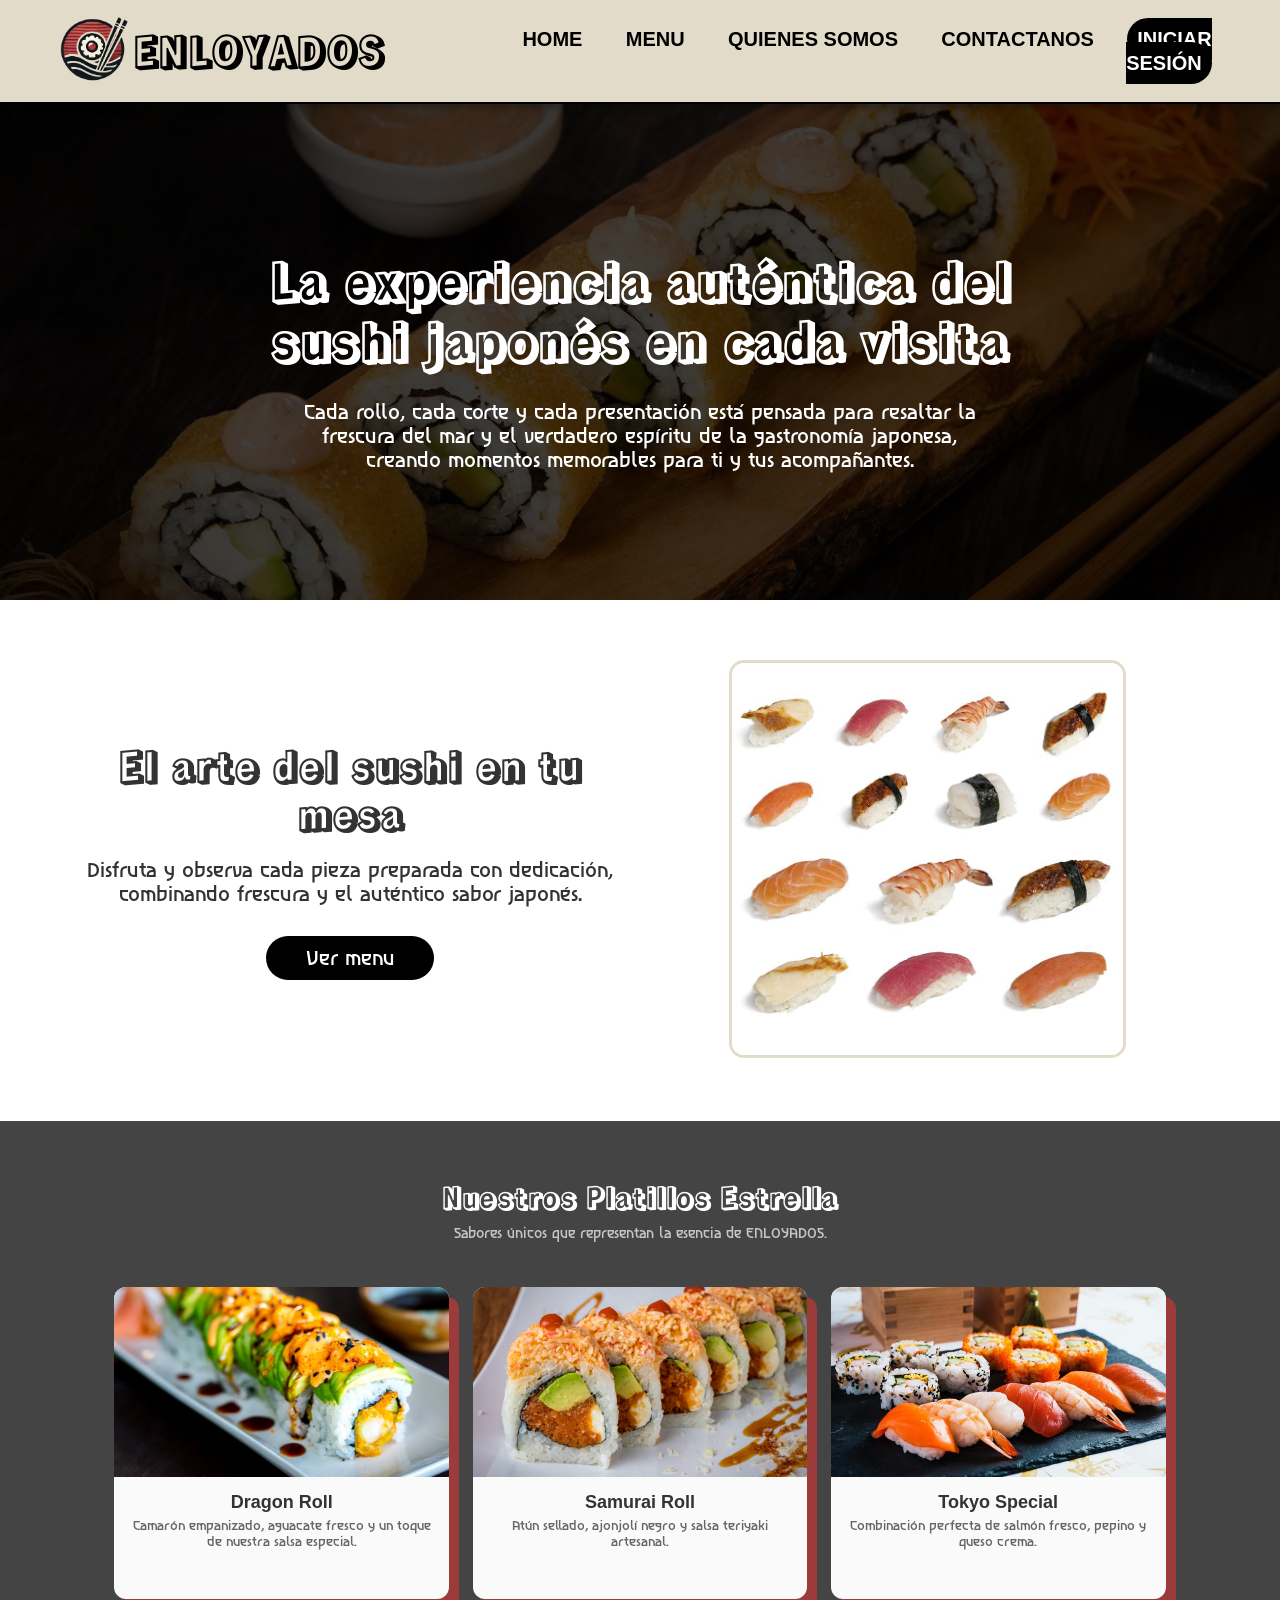
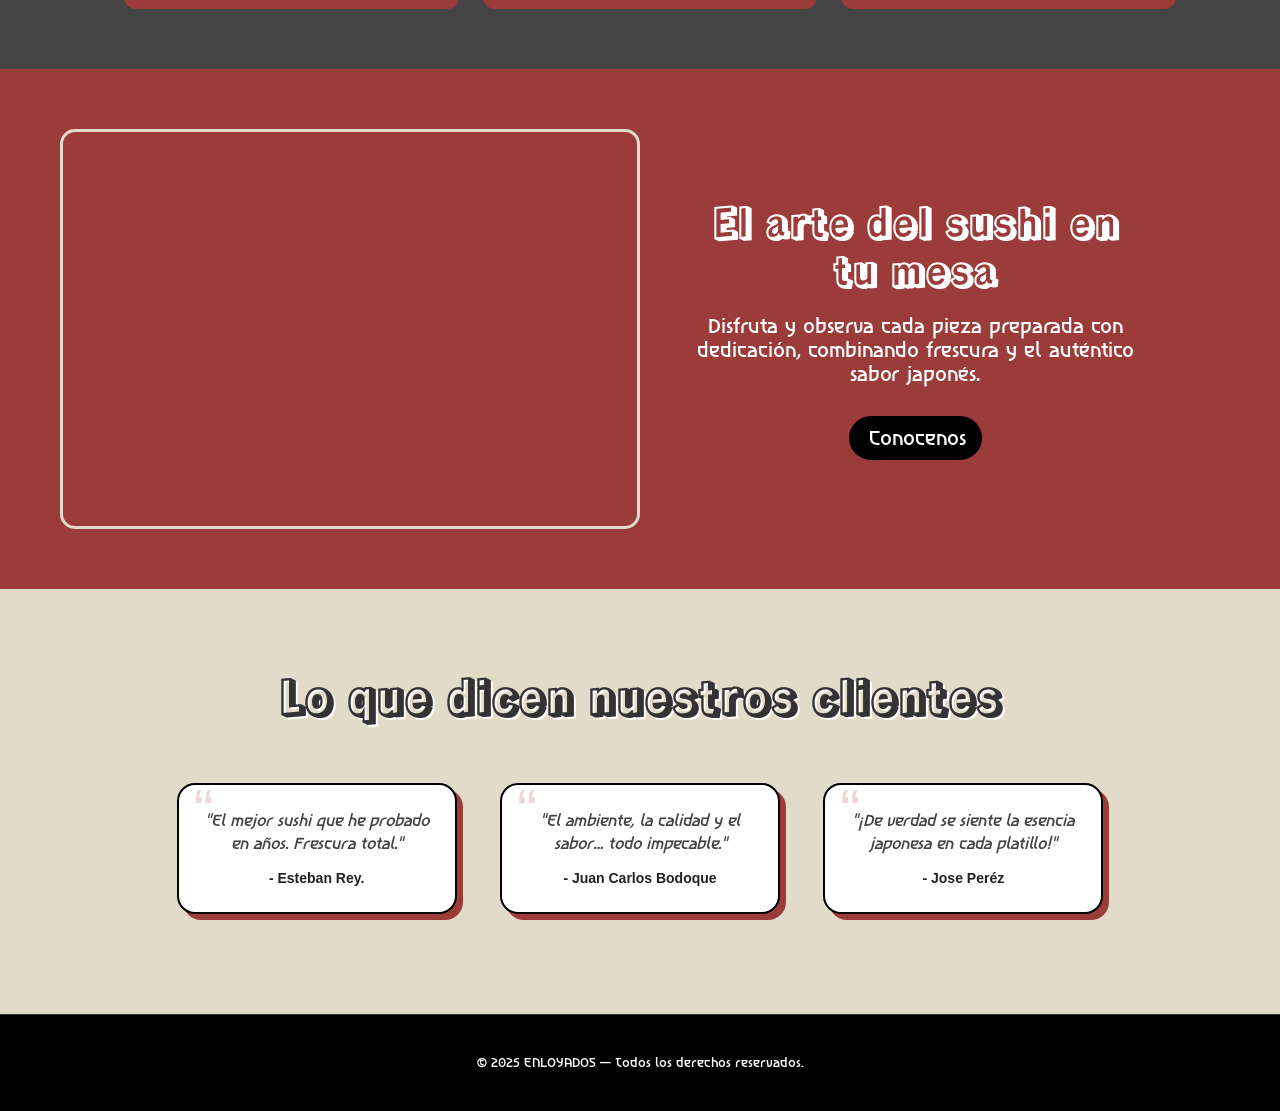
<file: index.html>
<!DOCTYPE html>
<html lang="es">

<head>
  <meta charset="UTF-8">
  <meta name="viewport" content="width=device-width, initial-scale=1.0">
  <link rel="stylesheet" href="styles.css">
  <link rel="icon" type="image/png" href="img/logo.png">
  <link href="https://fonts.googleapis.com/css2?family=Yuji+Mai&family=Rampart+One&display=swap" rel="stylesheet">
  <link
    href="https://fonts.googleapis.com/css2?family=Asimovian&family=Bitcount+Prop+Single:wght@100..900&family=Open+Sans:ital,wght@0,300..800;1,300..800&family=Roboto:ital,wght@0,100..900;1,100..900&display=swap"
    rel="stylesheet">
  <title>ENLOYADOS</title>
</head>

<body>
  <header class="lados">
    <div class="logo">
      <a href="index.html">
        <img src="img/logo.png" alt="logo">
        <h1>ENLOYADOS</h1>
      </a>
    </div>
    <button class="menu-toggle" onclick="toggleMenu()">☰</button>
    <div class="nav" id="navMenu">
      <a href="index.html">HOME</a>
      <a href="menu.html">MENU</a>
      <a href="about.html">QUIENES SOMOS</a>
      <a href="contact.html">CONTACTANOS</a>
      <a href="login.html" id="nav-login-btn">INICIAR SESIÓN</a>
    </div>
  </header>

  <main>
    <div class="banner">
      <div class="banner-cont">
        <h2>La experiencia auténtica del sushi japonés en cada visita</h2>
        <p>
          Cada rollo, cada corte y cada presentación está pensada para resaltar
          la frescura del mar y el verdadero espíritu de la gastronomía japonesa, creando momentos memorables para ti
          y tus acompañantes.
        </p>
      </div>
    </div>
    <div class="menu">
      <div class="menu-left">
        <h3>El arte del sushi en tu mesa</h3>
        <p>Disfruta y observa cada pieza preparada con dedicación, combinando frescura y el auténtico sabor japonés.</p>
        <a class="button" href="menu.html">Ver menu</a>
      </div>
      <div class="menu-right">
        <img src="img/menu.jpg" alt="menu">
      </div>
    </div>
    <div class="star-dishes">
      <h3>Nuestros Platillos Estrella</h3>
      <p>Sabores únicos que representan la esencia de ENLOYADOS.</p>

      <div class="dish-cont">
        <div class="dish-card">
          <img src="img/dish1.jpg" alt="Platillo estrella 1">
          <h4>Dragon Roll</h4>
          <p>Camarón empanizado, aguacate fresco y un toque de nuestra salsa especial.</p>
        </div>

        <div class="dish-card">
          <img src="img/dish2.jpg" alt="Platillo estrella 2">
          <h4>Samurai Roll</h4>
          <p>Atún sellado, ajonjolí negro y salsa teriyaki artesanal.</p>
        </div>

        <div class="dish-card">
          <img src="img/dish3.jpg" alt="Platillo estrella 3">
          <h4>Tokyo Special</h4>
          <p>Combinación perfecta de salmón fresco, pepino y queso crema.</p>
        </div>
      </div>
    </div>
    <div class="about">
      <iframe src="https://www.youtube.com/embed/0eU8SjnZMnA?si=39s1ojC-2Zj_SOK4" title="YouTube video player"
        frameborder="0"
        allow="accelerometer; autoplay; clipboard-write; encrypted-media; gyroscope; picture-in-picture; web-share"
        referrerpolicy="strict-origin-when-cross-origin" allowfullscreen></iframe>
      <div class="about-right">
        <h3>El arte del sushi en tu mesa</h3>
        <p>Disfruta y observa cada pieza preparada con dedicación, combinando frescura y el auténtico sabor japonés.</p>
        <a class="button" href="about.html">Conocenos</a>
      </div>
    </div>
    <div class="testimonios">
      <h3>Lo que dicen nuestros clientes</h3>
      <div class="testimonios-cont">
        <div class="test-card">
          <p>"El mejor sushi que he probado en años. Frescura total."</p>
          <span>- Esteban Rey.</span>
        </div>
        <div class="test-card">
          <p>"El ambiente, la calidad y el sabor… todo impecable."</p>
          <span>- Juan Carlos Bodoque</span>
        </div>
        <div class="test-card">
          <p>"¡De verdad se siente la esencia japonesa en cada platillo!"</p>
          <span>- Jose Peréz</span>
        </div>
      </div>
    </div>
  </main>

  <footer class="footer">
    <p>© 2025 ENLOYADOS — Todos los derechos reservados.</p>
  </footer>

  <script src="js/db.js"></script>
</body>

</html>
</file>
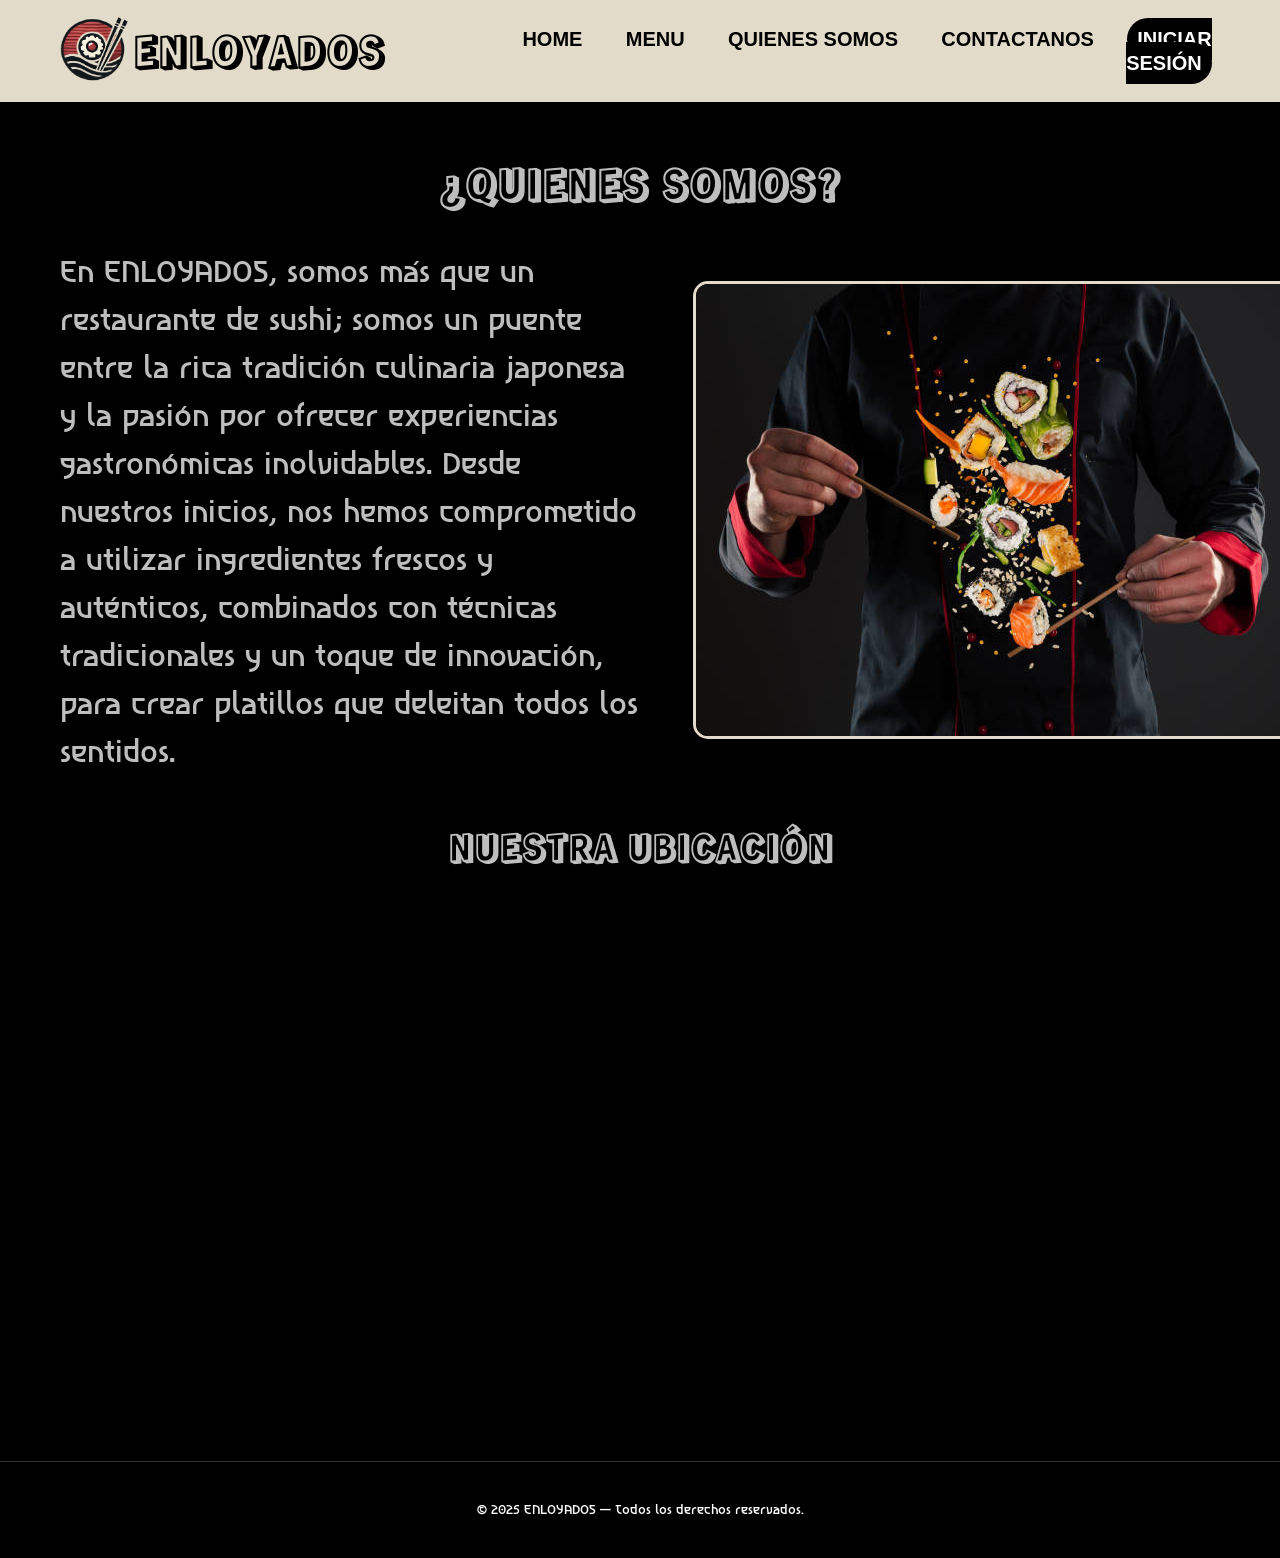
<file: about.html>
<!DOCTYPE html>
<html lang="es">

<head>
  <meta charset="UTF-8">
  <meta name="viewport" content="width=device-width, initial-scale=1.0">
  <link rel="stylesheet" href="styles.css">
  <link rel="icon" type="image/png" href="img/logo.png">
  <link href="https://fonts.googleapis.com/css2?family=Yuji+Mai&family=Rampart+One&display=swap" rel="stylesheet">
  <link
    href="https://fonts.googleapis.com/css2?family=Asimovian&family=Bitcount+Prop+Single:wght@100..900&family=Open+Sans:ital,wght@0,300..800;1,300..800&family=Roboto:ital,wght@0,100..900;1,100..900&display=swap"
    rel="stylesheet">
  <title>SOBRE NOSOTROS - ENLOYADOS</title>
</head>

<body>
  <header class="lados">
    <div class="logo">
      <a href="index.html">
        <img src="img/logo.png" alt="logo">
        <h1>ENLOYADOS</h1>
      </a>
    </div>
    <button class="menu-toggle" onclick="toggleMenu()">☰</button>
    <div class="nav" id="navMenu">
      <a href="index.html">HOME</a>
      <a href="menu.html">MENU</a>
      <a href="about.html">QUIENES SOMOS</a>
      <a href="contact.html">CONTACTANOS</a>
      <a href="login.html" id="nav-login-btn">INICIAR SESIÓN</a>
    </div>
  </header>

  <main class="about-page">
    <h1>¿QUIENES SOMOS?</h1>
    <div class="about-left">
      <p>
        En ENLOYADOS, somos más que un restaurante de sushi; somos un puente entre la rica tradición culinaria japonesa y
        la pasión por ofrecer experiencias gastronómicas inolvidables. Desde nuestros inicios, nos hemos comprometido a
        utilizar ingredientes frescos y auténticos, combinados con técnicas tradicionales y un toque de innovación, para
        crear platillos que deleitan todos los sentidos.
      </p>
    </div>
    <div class="about-right">
      <img src="img/chef.jpg" alt="chef">
    </div>
    <h2>NUESTRA UBICACIÓN</h2>
    <iframe src="https://www.google.com/maps/embed?pb=!1m18!1m12!1m3!1d59621.767738631876!2d-89.68662450213662!3d20.93803382767916!2m3!1f0!2f0!3f0!3m2!1i1024!2i768!4f13.1!3m3!1m2!1s0x8f56734ac9950e35%3A0x62aece6646a0b420!2sDaikima%20sushi!5e0!3m2!1ses!2smx!4v1765513645433!5m2!1ses!2smx" style="border:0;" allowfullscreen="" loading="lazy" referrerpolicy="no-referrer-when-downgrade"></iframe>
  </main>

  <footer class="footer">
    <p>© 2025 ENLOYADOS — Todos los derechos reservados.</p>
  </footer>

  <script src="js/db.js"></script>
</body>

</html>
</file>
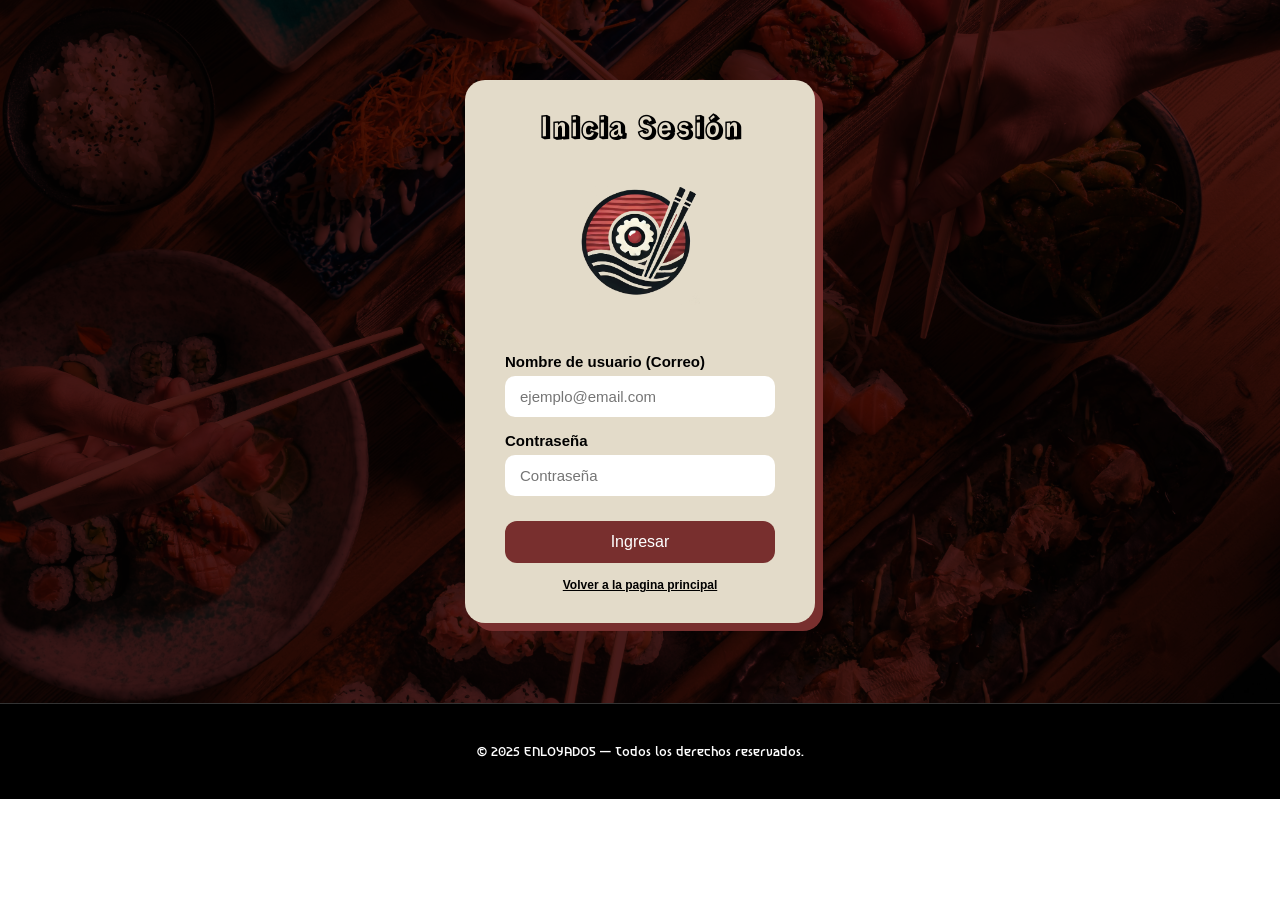
<file: addmenu.html>
<!DOCTYPE html>
<html lang="es">

<head>
  <meta charset="UTF-8">
  <meta name="viewport" content="width=device-width, initial-scale=1.0">
  <link rel="stylesheet" href="styles.css">
  <link rel="icon" type="image/png" href="img/logo.png">

  <link href="https://fonts.googleapis.com/css2?family=Yuji+Mai&family=Rampart+One&display=swap" rel="stylesheet">
  <link
    href="https://fonts.googleapis.com/css2?family=Asimovian&family=Bitcount+Prop+Single:wght@100..900&family=Open+Sans:ital,wght@0,300..800;1,300..800&family=Roboto:ital,wght@0,100..900;1,100..900&display=swap"
    rel="stylesheet">

  <script src="https://code.jquery.com/jquery-3.7.1.js"></script>
  <title>MENU - ENLOYADOS</title>
</head>

<body>

  <header class="lados">
    <div class="logo">
      <a href="dashboard.html">
        <img src="img/logo.png" alt="logo">
        <h1>ENLOYADOS</h1>
      </a>
    </div>
    <button class="menu-toggle" onclick="toggleMenu()">☰</button>
    <div class="nav" id="navMenu">
      <a href="users.html">USUARIOS</a>
      <a href="addmenu.html">MENU</a>
      <a class="salir" href="#" onclick="logoutUser(); return false;">CERRAR SESIÓN</a>
    </div>
  </header>

  <main class="users-page">
    <h2>AGREGAR PLATILLO</h2>

    <div class="botones lados">
      <a class="activo" href="addmenu.html">Agregar Platillo</a>
      <a href="vermenu.html">Ver Menú</a>
    </div>

    <form class="users_form" id="menu_form" action="#" method="post" enctype="multipart/form-data" onsubmit="return false;">

      <input type="text" name="nombre" id="nombre" placeholder="Nombre del platillo">
      <input type="text" name="desc" id="desc" placeholder="Descripción">

      <input type="number" name="price" id="price" placeholder="Precio" min="1">

      <label><b>Categoría del platillo</b></label>
      <select name="categoria" id="categoria">
        <option value="">Seleccione una categoría</option>
        <option value="Entrada">Entrada</option>
        <option value="Plato fuerte">Plato fuerte</option>
        <option value="Postre">Postre</option>
        <option value="Bebida">Bebida</option>
      </select>

      <label><b>Imagen del platillo</b></label>
      <input type="file" name="img" id="img" accept="image/*" required>

      <button id="btn_add" type="button">Guardar</button>
    </form>

  </main>

  <footer class="footer">
    <p>© 2025 ENLOYADOS — Todos los derechos reservados.</p>
  </footer>

  <script src="js/db.js"></script>
  <script>
    requireAuth();

    $(document).ready(function () {
      $("#btn_add").click(function () {

        const nombre = $("#nombre").val().trim();
        const desc = $("#desc").val().trim();
        const price = $("#price").val().trim();
        const categoria = $("#categoria").val();
        const fileInput = document.getElementById("img");

        if (nombre == "") {
          alert("Escribe el nombre del platillo");
          $("#nombre").focus();
          return;
        }

        if (desc == "") {
          alert("Escribe la descripción");
          $("#desc").focus();
          return;
        }

        if (price == "" || Number(price) <= 0) {
          alert("Escribe un precio válido");
          $("#price").focus();
          return;
        }

        if (categoria == "") {
          alert("Selecciona una categoría");
          $("#categoria").focus();
          return;
        }

        if (!fileInput.files || fileInput.files.length === 0) {
          alert("Selecciona una imagen");
          return;
        }

        const file = fileInput.files[0];
        const reader = new FileReader();
        reader.onload = function (e) {
          const img = new Image();
          img.onload = function () {
            const canvas = document.createElement("canvas");
            const maxDim = 600;
            let width = img.width;
            let height = img.height;
            if (width > maxDim || height > maxDim) {
              if (width > height) {
                height = Math.round((height * maxDim) / width);
                width = maxDim;
              } else {
                width = Math.round((width * maxDim) / height);
                height = maxDim;
              }
            }
            canvas.width = width;
            canvas.height = height;
            const ctx = canvas.getContext("2d");
            ctx.drawImage(img, 0, 0, width, height);
            const imagePath = canvas.toDataURL("image/jpeg", 0.8);

            const res = addMenuItem(nombre, desc, price, imagePath, categoria);
            alert(res.message);
            if (res.success) {
              window.location.href = "vermenu.html";
            }
          };
          img.src = e.target.result;
        };
        reader.readAsDataURL(file);
      });
    });
  </script>

</body>

</html>
</file>
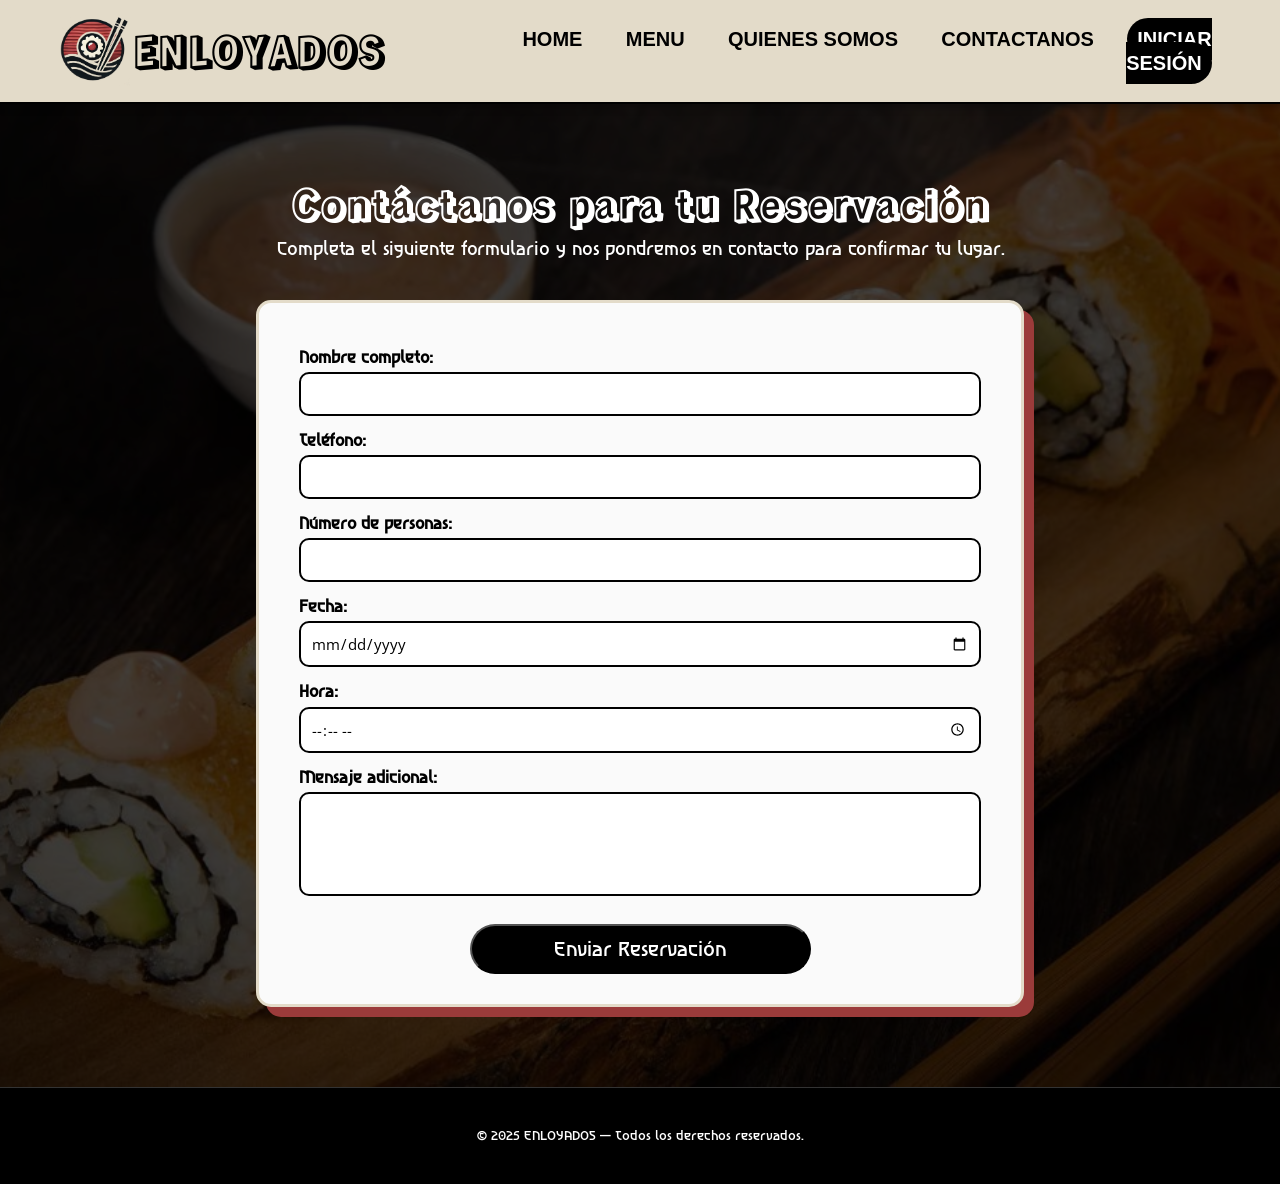
<file: contact.html>
<!DOCTYPE html>
<html lang="es">

<head>
  <meta charset="UTF-8">
  <meta name="viewport" content="width=device-width, initial-scale=1.0">
  <link rel="stylesheet" href="styles.css">
  <link rel="icon" type="image/png" href="img/logo.png">
  <link href="https://fonts.googleapis.com/css2?family=Yuji+Mai&family=Rampart+One&display=swap" rel="stylesheet">
  <link
    href="https://fonts.googleapis.com/css2?family=Asimovian&family=Bitcount+Prop+Single:wght@100..900&family=Open+Sans:ital,wght@0,300..800;1,300..800&family=Roboto:ital,wght@0,100..900;1,100..900&display=swap"
    rel="stylesheet">
  <script src="https://code.jquery.com/jquery-3.7.1.js"></script>
  <title>CONTÁCTANOS - ENLOYADOS</title>
</head>

<body>
  <header class="lados">
    <div class="logo">
      <a href="index.html">
        <img src="img/logo.png" alt="logo">
        <h1>ENLOYADOS</h1>
      </a>
    </div>
    <button class="menu-toggle" onclick="toggleMenu()">☰</button>
    <div class="nav" id="navMenu">
      <a href="index.html">HOME</a>
      <a href="menu.html">MENU</a>
      <a href="about.html">QUIENES SOMOS</a>
      <a href="contact.html">CONTACTANOS</a>
      <a href="login.html" id="nav-login-btn">INICIAR SESIÓN</a>
    </div>
  </header>

  <main class="contact-page">
    <div class="reservacion">
      <h1 class="reserv-title">Contáctanos para tu Reservación</h1>
      <p class="reserv-sub">Completa el siguiente formulario y nos pondremos en contacto para confirmar tu lugar.</p>
      <div class="reserv-form-card">
        <form action="" method="POST" class="reserv-form" id="reserv-form" onsubmit="return false;">

          <label for="nombre">Nombre completo:</label>
          <input type="text" name="nombre" id="nombre">

          <label for="telefono">Teléfono:</label>
          <input type="text" name="telefono" id="telefono">

          <label for="personas">Número de personas:</label>
          <input type="number" name="personas" id="personas" min="1">

          <label for="fecha">Fecha:</label>
          <input type="date" name="fecha" id="fecha">

          <label for="hora">Hora:</label>
          <input type="time" name="hora" id="hora">

          <label for="mensaje">Mensaje adicional:</label>
          <textarea name="mensaje" id="mensaje" rows="4"></textarea>

          <button type="button" class="button" id="btn_reservar">Enviar Reservación</button>

        </form>
      </div>
    </div>
  </main>

  <footer class="footer">
    <p>© 2025 ENLOYADOS — Todos los derechos reservados.</p>
  </footer>

  <script src="js/db.js"></script>
  <script type="text/javascript">
    $(document).ready(function () {
      $("#btn_reservar").click(function () {

        if ($("#nombre").val().trim() === "") {
          alert("Escribe tu nombre por favor");
          $("#nombre").focus();
          return;
        }

        if ($("#telefono").val().trim() === "") {
          alert("Escribe tu teléfono por favor");
          $("#telefono").focus();
          return;
        }

        if ($("#personas").val().trim() === "" || $("#personas").val() <= 0) {
          alert("Indica el número de personas por favor");
          $("#personas").focus();
          return;
        }

        if ($("#fecha").val().trim() === "") {
          alert("Selecciona una fecha por favor");
          $("#fecha").focus();
          return;
        }

        if ($("#hora").val().trim() === "") {
          alert("Selecciona una hora por favor");
          $("#hora").focus();
          return;
        }
        alert("Reservado correctamente");
        document.getElementById("reserv-form").reset();
      });
    });
  </script>
</body>

</html>
</file>
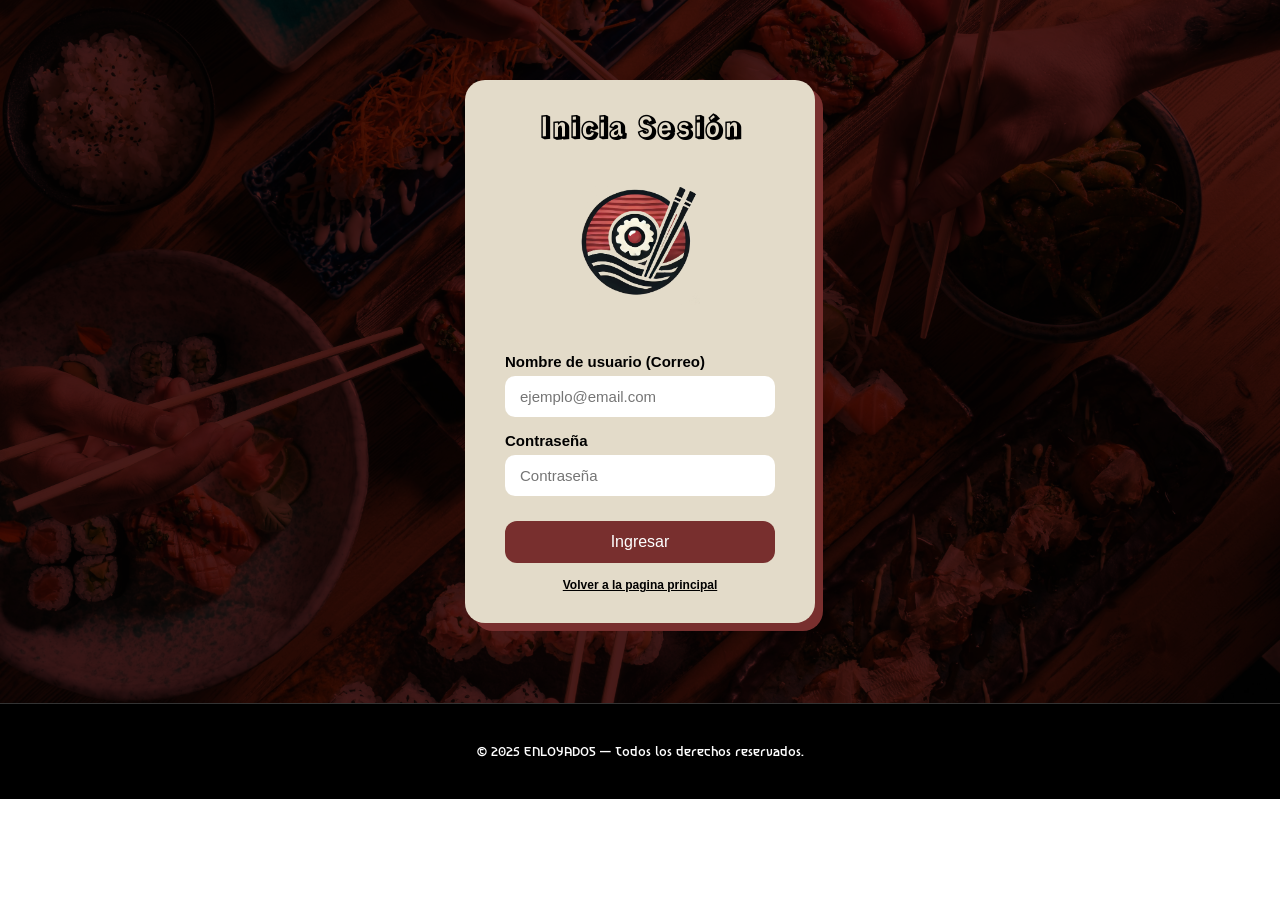
<file: dashboard.html>
<!DOCTYPE html>
<html lang="es">

<head>
  <meta charset="UTF-8">
  <meta name="viewport" content="width=device-width, initial-scale=1.0">
  <link rel="stylesheet" href="styles.css">
  <link rel="icon" type="image/png" href="img/logo.png">
  <link href="https://fonts.googleapis.com/css2?family=Yuji+Mai&family=Rampart+One&display=swap" rel="stylesheet">
  <link
    href="https://fonts.googleapis.com/css2?family=Asimovian&family=Bitcount+Prop+Single:wght@100..900&family=Open+Sans:ital,wght@0,300..800;1,300..800&family=Roboto:ital,wght@0,100..900;1,100..900&display=swap"
    rel="stylesheet">
  <title>DASHBOARD - ENLOYADOS</title>
</head>

<body>
  <header class="lados">
    <div class="logo">
      <a href="dashboard.html">
        <img src="img/logo.png" alt="logo">
        <h1>ENLOYADOS</h1>
      </a>
    </div>
    <button class="menu-toggle" onclick="toggleMenu()">☰</button>
    <div class="nav" id="navMenu">
      <a href="users.html">USUARIOS</a>
      <a href="addmenu.html">MENU</a>
      <a class="salir" href="#" onclick="logoutUser(); return false;">CERRAR SESIÓN</a>
    </div>
  </header>

  <main class="dashboard-page">
    <div class="dashboard-info">
      <h1>BIENVENIDO AL DASHBOARD</h1>
      <p>Por favor selecciona alguna sección para realizar alguna acción</p>
    </div>
  </main>

  <footer class="footer">
    <p>© 2025 ENLOYADOS — Todos los derechos reservados.</p>
  </footer>

  <script src="js/db.js"></script>
  <script>
    requireAuth();
  </script>
</body>

</html>
</file>
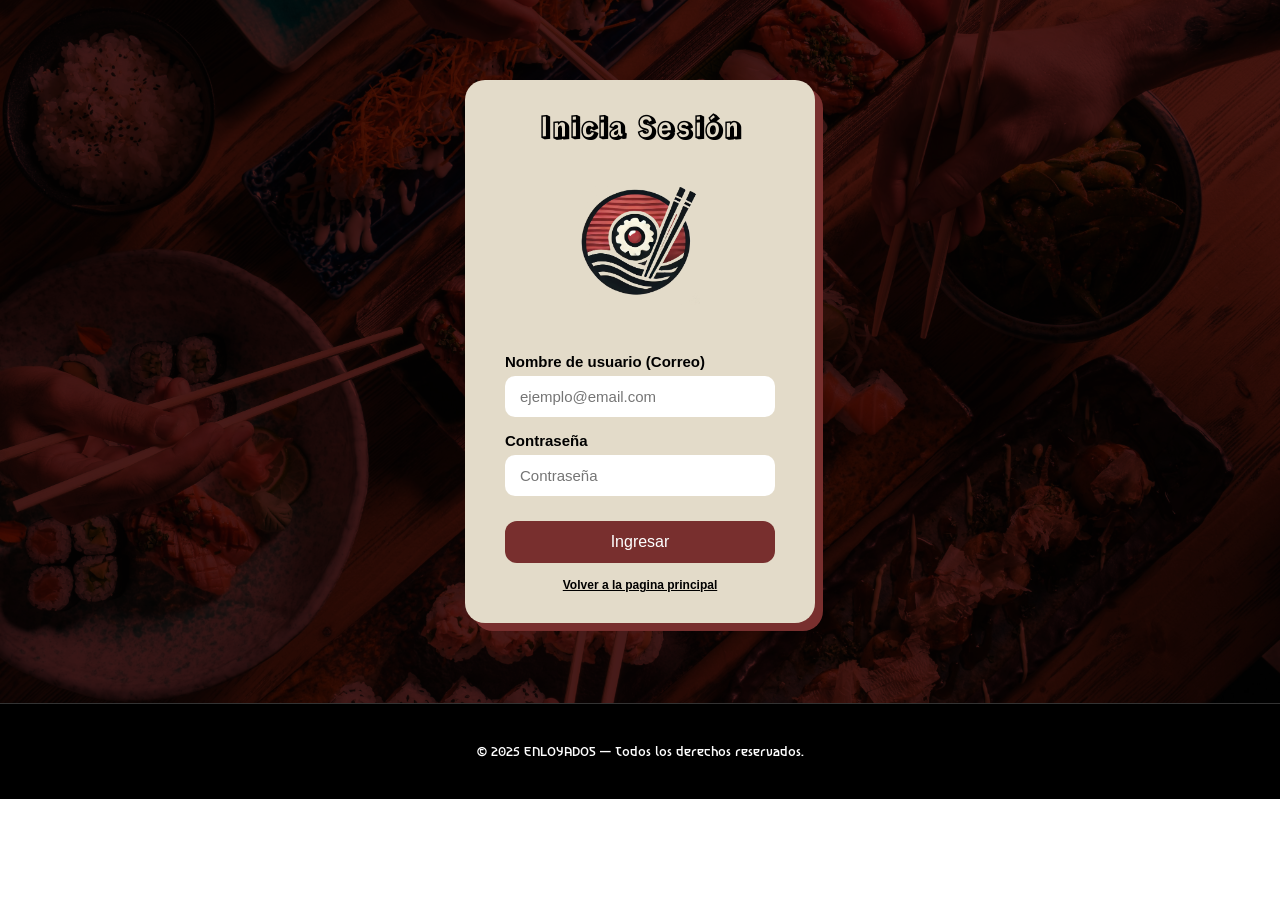
<file: login.html>
<!DOCTYPE html>
<html lang="es">

<head>
  <meta charset="UTF-8">
  <meta name="viewport" content="width=device-width, initial-scale=1.0">
  <link rel="stylesheet" href="styles.css">
  <link rel="icon" type="image/png" href="img/logo.png">
  <link href="https://fonts.googleapis.com/css2?family=Yuji+Mai&family=Rampart+One&display=swap" rel="stylesheet">
  <link
    href="https://fonts.googleapis.com/css2?family=Asimovian&family=Bitcount+Prop+Single:wght@100..900&family=Open+Sans:ital,wght@0,300..800;1,300..800&family=Roboto:ital,wght@0,100..900;1,100..900&display=swap"
    rel="stylesheet">
  <script src="https://code.jquery.com/jquery-3.7.1.js"></script>
  <title>LOGIN - ENLOYADOS</title>
</head>

<body>
  <main class="login-page">
    <form action="#" method="POST" class="login-form" id="login-form" onsubmit="handleLogin(event)">
      <h1>Inicia Sesión</h1>
      <img src="img/logo.png" alt="logo">
      <label for="email">Nombre de usuario (Correo)</label>
      <input type="email" name="email" id="email" required placeholder="ejemplo@email.com">

      <label for="password">Contraseña</label>
      <input type="password" name="password" id="password" required placeholder="Contraseña">

      <button type="submit" id="btn_login">Ingresar</button>
      <a href="index.html">Volver a la pagina principal</a>
    </form>
  </main>

  <footer class="footer">
    <p>© 2025 ENLOYADOS — Todos los derechos reservados.</p>
  </footer>

  <script src="js/db.js"></script>
  <script>
    if (checkAuth()) {
      window.location.href = "dashboard.html";
    }

    function handleLogin(e) {
      e.preventDefault();
      const email = $("#email").val().trim();
      const password = $("#password").val().trim();

      if (loginUser(email, password)) {
        window.location.href = "dashboard.html";
      } else {
        alert("Error en la autenticación. Revisa tu correo y contraseña.");
      }
    }
  </script>
</body>

</html>
</file>
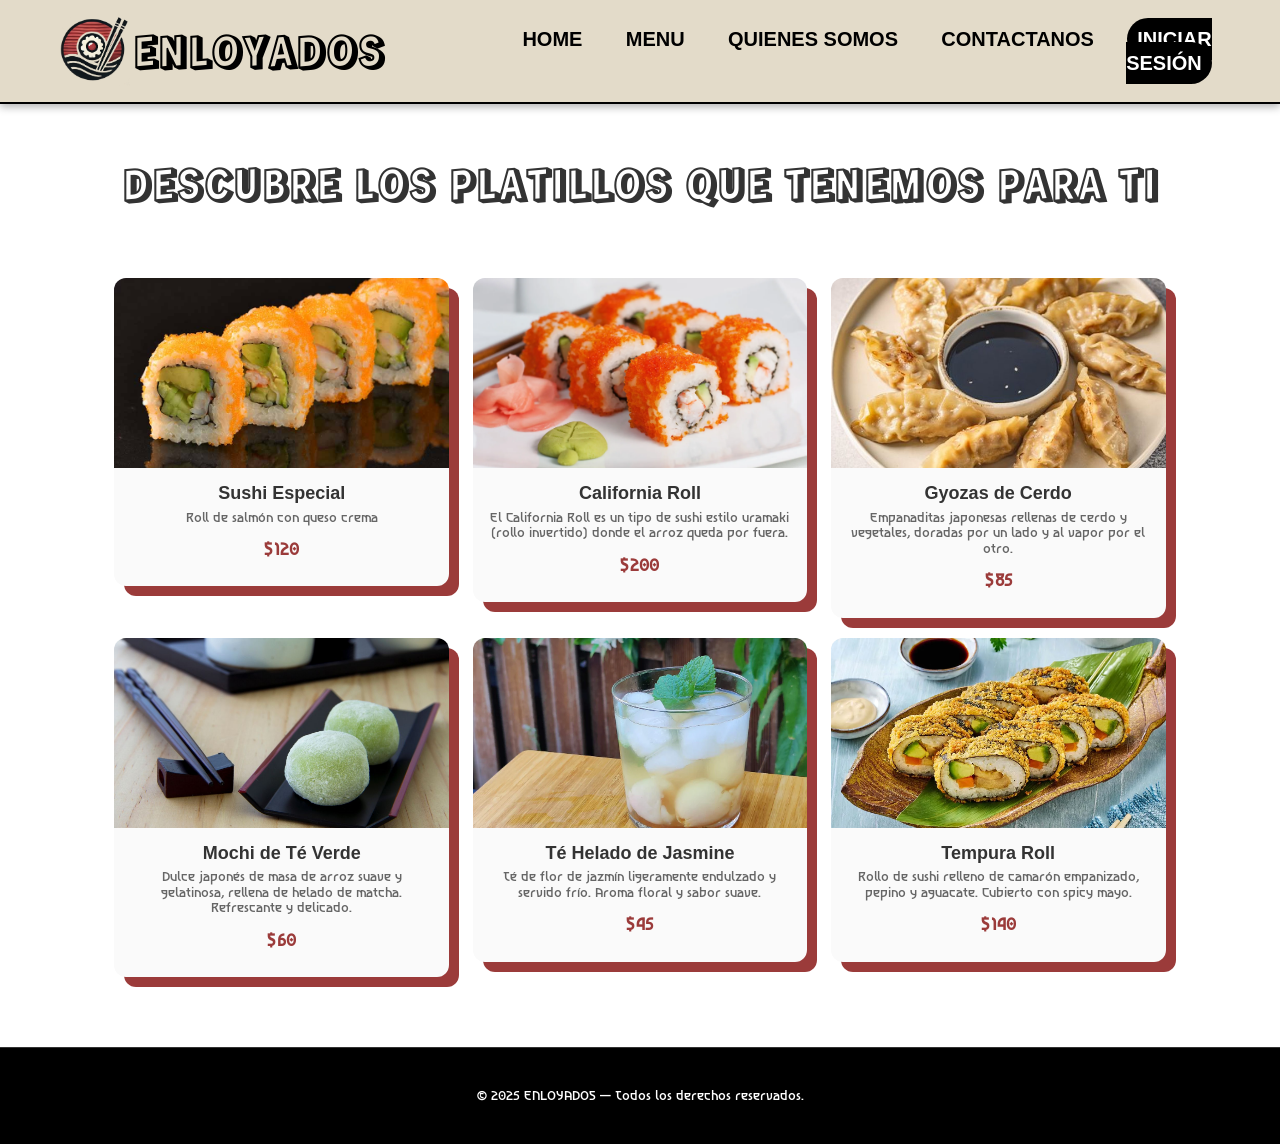
<file: menu.html>
<!DOCTYPE html>
<html lang="es">

<head>
  <meta charset="UTF-8">
  <meta name="viewport" content="width=device-width, initial-scale=1.0">
  <link rel="stylesheet" href="styles.css">
  <link rel="icon" type="image/png" href="img/logo.png">
  <link href="https://fonts.googleapis.com/css2?family=Yuji+Mai&family=Rampart+One&display=swap" rel="stylesheet">
  <link
    href="https://fonts.googleapis.com/css2?family=Asimovian&family=Bitcount+Prop+Single:wght@100..900&family=Open+Sans:ital,wght@0,300..800;1,300..800&family=Roboto:ital,wght@0,100..900;1,100..900&display=swap"
    rel="stylesheet">
  <title>MENU - ENLOYADOS</title>
</head>

<body>
  <header class="lados">
    <div class="logo">
      <a href="index.html">
        <img src="img/logo.png" alt="logo">
        <h1>ENLOYADOS</h1>
      </a>
    </div>
    <button class="menu-toggle" onclick="toggleMenu()">☰</button>
    <div class="nav" id="navMenu">
      <a href="index.html">HOME</a>
      <a href="menu.html">MENU</a>
      <a href="about.html">QUIENES SOMOS</a>
      <a href="contact.html">CONTACTANOS</a>
      <a href="login.html" id="nav-login-btn">INICIAR SESIÓN</a>
    </div>
  </header>

  <main class="menu">
    <h1>DESCUBRE LOS PLATILLOS QUE TENEMOS PARA TI</h1>

    <div class="dish-cont" id="menu-container">
      <!-- Menu cards dynamically loaded from JavaScript simulated database -->
    </div>
  </main>

  <footer class="footer">
    <p>© 2025 ENLOYADOS — Todos los derechos reservados.</p>
  </footer>

  <script src="js/db.js"></script>
  <script>
    document.addEventListener("DOMContentLoaded", function () {
      renderPublicMenu();
    });

    function renderPublicMenu() {
      const container = document.getElementById("menu-container");
      if (!container) return;

      const menu = getMenu();
      if (menu.length === 0) {
        container.parentElement.innerHTML = `
          <h1>DESCUBRE LOS PLATILLOS QUE TENEMOS PARA TI</h1>
          <p class="no-registros" style="text-align:center; font-size: 18px; margin-top: 20px;">No hay registros en el menú.</p>
        `;
        return;
      }

      container.innerHTML = menu.map(function (item) {
        var imageSrc = getImageUrl(item.path);
        return `
          <div class="dish-card">
            <img class="dish-img" src="${imageSrc}" alt="${item.nombre}">
            <h4>${item.nombre}</h4>
            <p>${item.desc}</p>
            <p class="price">$${item.price}</p>
          </div>
        `;
      }).join("");
    }
  </script>
</body>

</html>
</file>
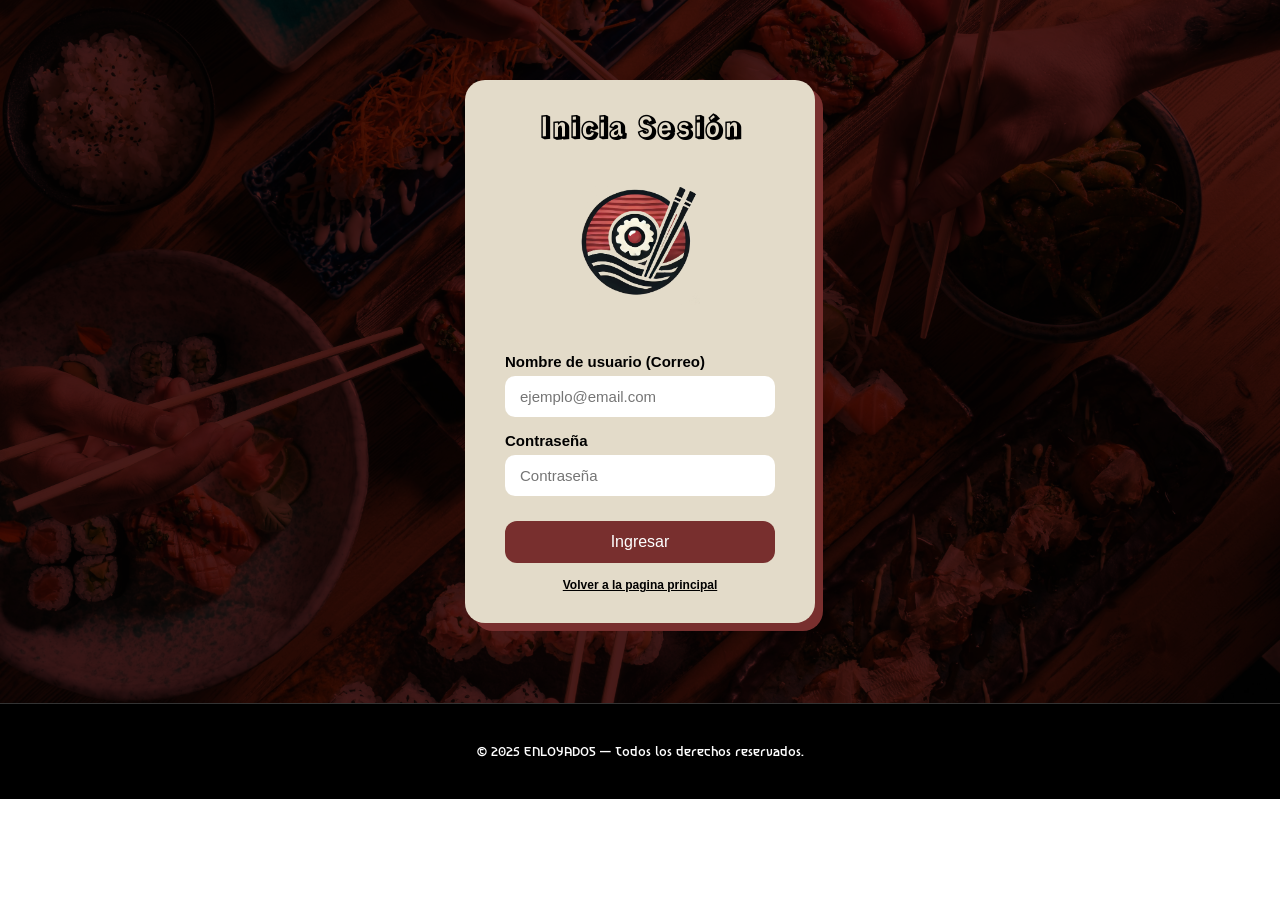
<file: users.html>
<!DOCTYPE html>
<html lang="es">

<head>
  <meta charset="UTF-8">
  <meta name="viewport" content="width=device-width, initial-scale=1.0">
  <link rel="stylesheet" href="styles.css">
  <link rel="icon" type="image/png" href="img/logo.png">
  <link href="https://fonts.googleapis.com/css2?family=Yuji+Mai&family=Rampart+One&display=swap" rel="stylesheet">
  <link
    href="https://fonts.googleapis.com/css2?family=Asimovian&family=Bitcount+Prop+Single:wght@100..900&family=Open+Sans:ital,wght@0,300..800;1,300..800&family=Roboto:ital,wght@0,100..900;1,100..900&display=swap"
    rel="stylesheet">
  <script src="https://code.jquery.com/jquery-3.7.1.js"></script>
  <title>USUARIOS - ENLOYADOS</title>
</head>

<body>
  <header class="lados">
    <div class="logo">
      <a href="dashboard.html">
        <img src="img/logo.png" alt="logo">
        <h1>ENLOYADOS</h1>
      </a>
    </div>
    <button class="menu-toggle" onclick="toggleMenu()">☰</button>
    <div class="nav" id="navMenu">
      <a href="users.html">USUARIOS</a>
      <a href="addmenu.html">MENU</a>
      <a class="salir" href="#" onclick="logoutUser(); return false;">CERRAR SESIÓN</a>
    </div>
  </header>

  <main class="users-page">
    <h2>AGREGAR USUARIOS</h2>

    <div class="botones lados">
      <a class="activo" href="users.html">Agregar Usuario</a>
      <a href="verusers.html">Ver Usuarios</a>
    </div>

    <form class="users_form" id="users_form" action="#" method="post" onsubmit="return false;">

      <input type="text" name="name" id="name" placeholder="Nombre">
      <input type="email" name="email" id="email" placeholder="Correo electrónico" required>
      <input type="password" name="password" id="password" placeholder="Contraseña">

      <button id="btn_add" type="button">Guardar</button>
    </form>

  </main>

  <footer class="footer">
    <p>© 2025 ENLOYADOS — Todos los derechos reservados.</p>
  </footer>

  <script src="js/db.js"></script>
  <script type="text/javascript">
    requireAuth();

    $(document).ready(function () {
      $("#btn_add").click(function () {

        if ($("#name").val().trim() == "") {
          alert("Escribe el nombre por favor");
          $("#name").focus();
          return;
        }

        if (!$("#email")[0].checkValidity() || $("#email").val().trim() == "") {
          alert("Escribe tu correo correctamente por favor");
          $("#email").focus();
          return;
        }

        if ($("#password").val().trim() == "") {
          alert("Escribe la contraseña por favor");
          $("#password").focus();
          return;
        }

        const res = addUser($("#name").val().trim(), $("#email").val().trim(), $("#password").val().trim());
        alert(res.message);
        if (res.success) {
          window.location.href = "verusers.html";
        }
      });
    });
  </script>

</body>

</html>
</file>
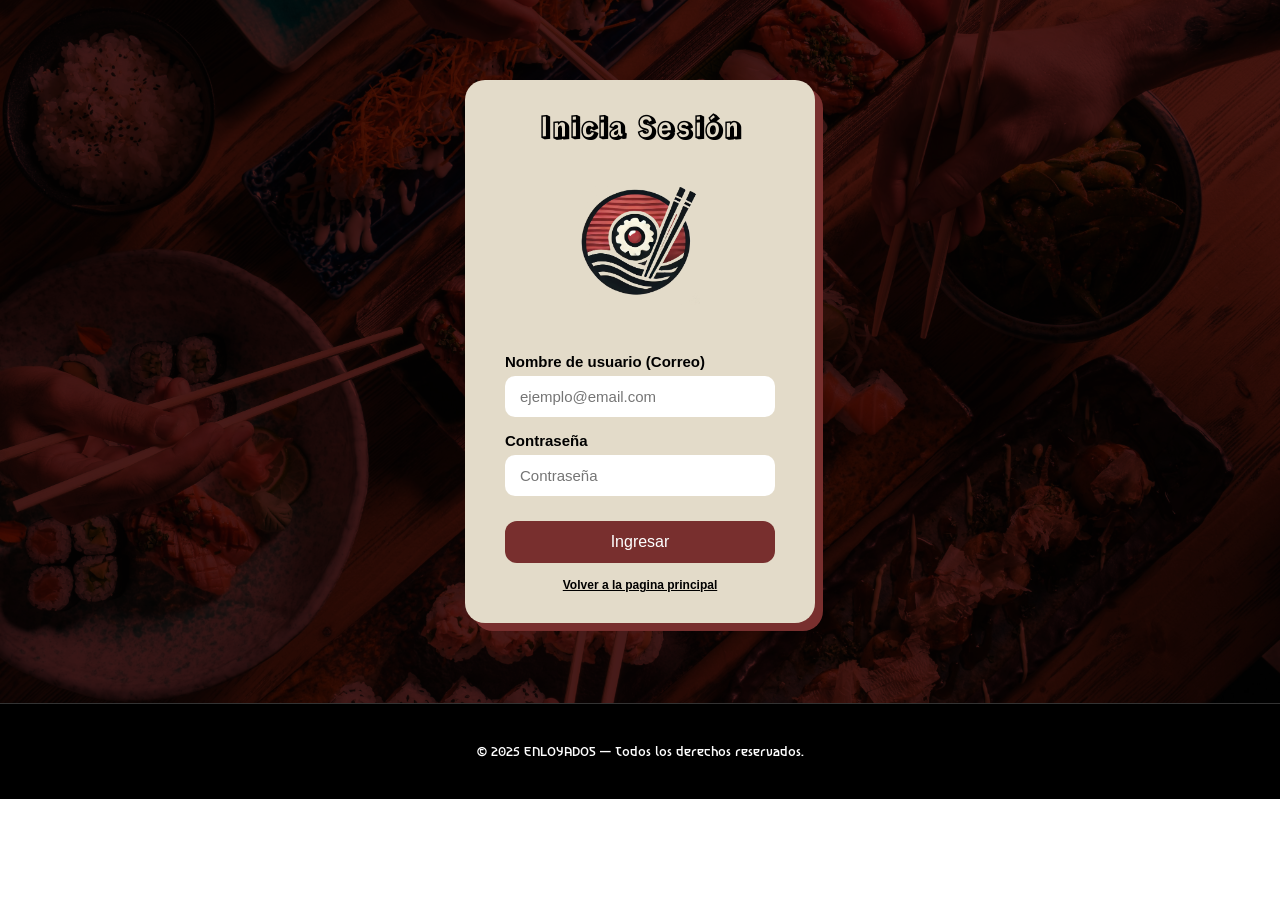
<file: vermenu.html>
<!DOCTYPE html>
<html lang="es">

<head>
  <meta charset="UTF-8">
  <meta name="viewport" content="width=device-width, initial-scale=1.0">
  <link rel="stylesheet" href="styles.css">
  <link rel="icon" type="image/png" href="img/logo.png">

  <link href="https://fonts.googleapis.com/css2?family=Yuji+Mai&family=Rampart+One&display=swap" rel="stylesheet">
  <link
    href="https://fonts.googleapis.com/css2?family=Asimovian&family=Bitcount+Prop+Single:wght@100..900&family=Open+Sans:ital,wght@0,300..800;1,300..800&family=Roboto:ital,wght@0,100..900;1,100..900&display=swap"
    rel="stylesheet">

  <title>MENÚ - ENLOYADOS</title>
</head>

<body>

  <header class="lados">
    <div class="logo">
      <a href="dashboard.html">
        <img src="img/logo.png" alt="logo">
        <h1>ENLOYADOS</h1>
      </a>
    </div>
    <button class="menu-toggle" onclick="toggleMenu()">☰</button>
    <div class="nav" id="navMenu">
      <a href="users.html">USUARIOS</a>
      <a href="addmenu.html">MENU</a>
      <a class="salir" href="#" onclick="logoutUser(); return false;">CERRAR SESIÓN</a>
    </div>
  </header>

  <main class="users-page">

    <h2>LISTA DEL MENÚ</h2>

    <div class="botones lados">
      <a href="addmenu.html">Agregar Platillo</a>
      <a class="activo" href="vermenu.html">Ver Menú</a>
    </div>

    <div class="users_table_cont lados ancho" id="menu-table-container">
      <!-- Dynamically populated from JS simulated database -->
    </div>
  </main>

  <footer class="footer">
    <p>© 2025 ENLOYADOS — Todos los derechos reservados.</p>
  </footer>

  <script src="js/db.js"></script>
  <script>
    requireAuth();

    document.addEventListener("DOMContentLoaded", function () {
      renderMenuTable();
    });

    function renderMenuTable() {
      const container = document.getElementById("menu-table-container");
      if (!container) return;

      const menu = getMenu();

      if (menu.length === 0) {
        container.innerHTML = '<p class="no-registros">No hay registros disponibles.</p>';
        return;
      }

      let html = `
        <table class="users_table">
          <tr>
            <th>ID</th>
            <th>NOMBRE</th>
            <th>DESCRIPCIÓN</th>
            <th>PRECIO</th>
            <th>IMAGEN</th>
            <th>CATEGORÍA</th>
            <th>ELIMINAR</th>
          </tr>
      `;

      menu.forEach(function (item) {
        var imageSrc = getImageUrl(item.path);

        html += `
          <tr>
            <td>${item.id}</td>
            <td>${item.nombre}</td>
            <td>${item.desc}</td>
            <td>$${item.price}</td>
            <td>
              <img src="${imageSrc}" 
                   alt="Platillo" 
                   style="width:70px; height:70px; object-fit:cover; border-radius:5px;">
            </td>
            <td>${item.categoria}</td>
            <td>
              <a href="#" onclick="validar(${item.id}); return false;">
                <img class="delete" src="img/images.png" alt="eliminar">
              </a>
            </td>
          </tr>
        `;
      });

      html += `</table>`;
      container.innerHTML = html;
    }

    function validar(id) {
      var eliminar = confirm("¿Realmente quieres ELIMINAR este platillo?");
      if (eliminar == true) {
        deleteMenuItem(id);
        alert('SE ELIMINO EL PLATILLO CORRECTAMENTE');
        renderMenuTable();
      }
    }
  </script>

</body>

</html>
</file>
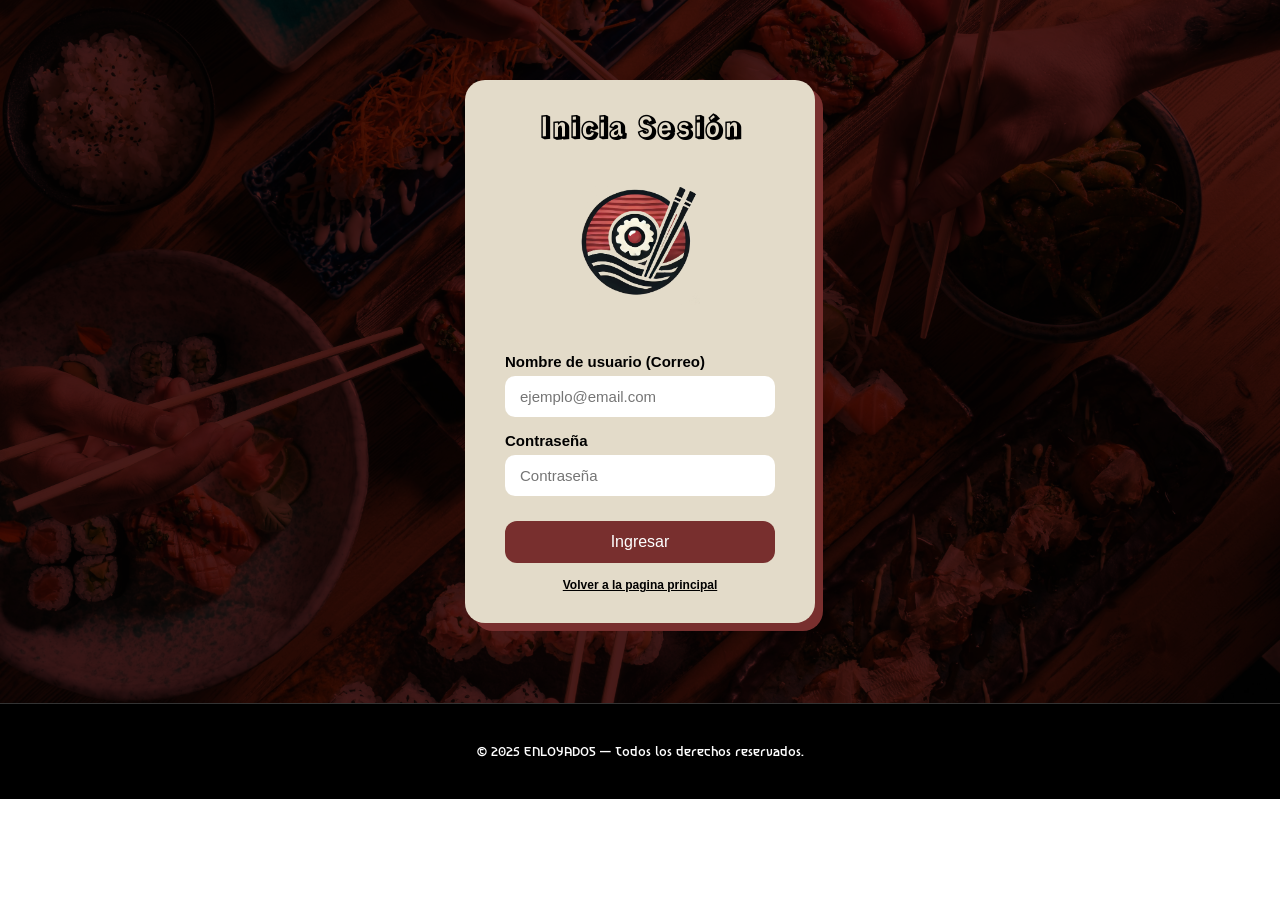
<file: verusers.html>
<!DOCTYPE html>
<html lang="es">

<head>
  <meta charset="UTF-8">
  <meta name="viewport" content="width=device-width, initial-scale=1.0">
  <link rel="stylesheet" href="styles.css">
  <link rel="icon" type="image/png" href="img/logo.png">

  <link href="https://fonts.googleapis.com/css2?family=Yuji+Mai&family=Rampart+One&display=swap" rel="stylesheet">
  <link
    href="https://fonts.googleapis.com/css2?family=Asimovian&family=Bitcount+Prop+Single:wght@100..900&family=Open+Sans:ital,wght@0,300..800;1,300..800&family=Roboto:ital,wght@0,100..900;1,100..900&display=swap"
    rel="stylesheet">

  <title>USUARIOS - ENLOYADOS</title>
</head>

<body>

  <header class="lados">
    <div class="logo">
      <a href="dashboard.html">
        <img src="img/logo.png" alt="logo">
        <h1>ENLOYADOS</h1>
      </a>
    </div>
    <button class="menu-toggle" onclick="toggleMenu()">☰</button>
    <div class="nav" id="navMenu">
      <a href="users.html">USUARIOS</a>
      <a href="addmenu.html">MENU</a>
      <a class="salir" href="#" onclick="logoutUser(); return false;">CERRAR SESIÓN</a>
    </div>
  </header>

  <main class="users-page">

    <h2>LISTA DE USUARIOS</h2>

    <div class="botones lados">
      <a href="users.html">Agregar Usuario</a>
      <a class="activo" href="verusers.html">Ver Usuarios</a>
    </div>

    <div class="users_table_cont lados ancho" id="users-table-container">
      <!-- Dynamically populated from JS -->
    </div>
  </main>

  <footer class="footer">
    <p>© 2025 ENLOYADOS — Todos los derechos reservados.</p>
  </footer>

  <script src="js/db.js"></script>
  <script>
    requireAuth();

    document.addEventListener("DOMContentLoaded", function () {
      renderUsersTable();
    });

    function renderUsersTable() {
      const container = document.getElementById("users-table-container");
      if (!container) return;

      const users = getUsers();

      if (users.length === 0) {
        container.innerHTML = '<p class="no-registros">No hay registros disponibles.</p>';
        return;
      }

      let html = `
        <table class="users_table">
          <tr>
            <th>ID</th>
            <th>NOMBRE</th>
            <th>EMAIL</th>
            <th>CONTRASEÑA</th>
            <th>ELIMINAR</th>
          </tr>
      `;

      users.forEach(function (user) {
        html += `
          <tr>
            <td>${user.id}</td>
            <td>${user.name}</td>
            <td>${user.email}</td>
            <td>${user.password}</td>
            <td>
              <a href="#" onclick="validar(${user.id}); return false;">
                <img class="delete" src="img/images.png" alt="eliminar">
              </a>
            </td>
          </tr>
        `;
      });

      html += `</table>`;
      container.innerHTML = html;
    }

    function validar(id) {
      var eliminar = confirm("¿Realmente quieres ELIMINAR este usuario?");
      if (eliminar == true) {
        deleteUser(id);
        alert('SE ELIMINO EL USUARIO CORRECTAMENTE');
        renderUsersTable();
      }
    }
  </script>

</body>

</html>
</file>
<file: styles.css>
* {
  margin: 0px;
  padding: 0px;
  box-sizing: border-box;
}

body {
  font-size: 12px;
  font-family: sans-serif;
  line-height: 1.2;
  color: #333333;
  background-color: white;
}

.lados {
  padding: 10px 60px;
}

.ancho {
  max-width: 1200px;
  margin: auto;
}

p {
  font-family: "Asimovian", sans-serif;
}

h1,
h2,
h3 {
  font-family: "Rampart One", sans-serif;
}

header {
  background-color: #e3dbc9;
  border-bottom: 2px solid black;
  position: fixed;
  width: 100%;
  top: 0;
  z-index: 1000;
  box-shadow: 0 3px 8px rgba(0, 0, 0, 0.3);
}

main {
  margin-top: 100px;
}

.logo,
.nav {
  display: inline-block;
  vertical-align: middle;
}

.logo {
  width: 30%;
  position: relative;
  z-index: 1001;
}

.nav {
  width: 69%;
  text-align: right;
}

.logo img,
.logo h1 {
  display: inline-block;
  vertical-align: middle;
}

.logo a{
  text-decoration: none;
  color: black;
}

.logo img {
  width: 20%;
}

.logo h1 {
  font-size: 40px;
}

.nav a {
  margin-left: 20px;
  text-decoration: none;
  color: #000;
  font-weight: bold;
  font-size: 20px;
  padding: 10px;
  transition: all 0.3s ease;
  border-radius: 25px;
}

.nav a:last-child {
  background-color: black;
  color: white;
  border-radius: 25px;
}

.nav a:hover {
  background-color: rgba(0, 0, 0, 0.12);
}

.nav a:last-child:hover {
  background-color: white;
  color: black;
  border: none;
}

.banner {
  background-color: #414141;
  background-image: url("img/banner.jpg");
  background-blend-mode: multiply;
  background-size: cover;
  background-position: center;
  background-repeat: no-repeat;
  width: 100%;
  height: 500px;
}

.banner-cont {
  margin: auto;
  text-align: center;
  width: 70%;
  color: white;
  padding-top: 150px;
}

.banner-cont h2 {
  font-size: 50px;
  margin-bottom: 30px;
}

.banner-cont p {
  margin: auto;
  font-size: 20px;
  width: 80%;
}

.menu,
.star-dishes,
.about,
.testimonios {
  padding: 60px;
}

.menu-left {
  display: inline-block;
  vertical-align: middle;
  width: 50%;
  padding: 10px;
}

.menu-left h3 {
  font-size: 40px;
  margin-bottom: 20px;
  text-align: center;
}

.menu-left p {
  font-size: 20px;
  margin-bottom: 30px;
  text-align: center;
}

.menu-right {
  display: inline-block;
  vertical-align: middle;
  width: 49%;
  text-align: center;
}

.menu-right img {
  width: 70%;
  margin: auto;
  border: 3px solid #e3dbc9;
  border-radius: 15px;
}

.button {
  display: block;
  padding: 10px 20px;
  background-color: black;
  color: white;
  text-decoration: none;
  border-radius: 25px;
  font-family: "Asimovian", sans-serif;
  font-size: 20px;
  margin: auto;
  width: 30%;
  text-align: center;
}

.star-dishes {
  text-align: center;
  background-color: #444;
  color: white;
}

.star-dishes h3 {
  font-size: 28px;
  margin-bottom: 10px;
}

.star-dishes p {
  font-size: 14px;
  color: #c5c5c5;
  margin-bottom: 35px;
}

.dish-cont {
  text-align: center;
  padding: 0 40px;
}

.dish-card {
  display: inline-block;
  vertical-align: top;
  width: 31%;
  margin: 10px;
  box-sizing: border-box;
  box-shadow: 10px 10px 0px #9b3b3a;
  background: #fafafa;
  border-radius: 12px;
  overflow: hidden;
  transition: transform 0.25s ease;
}

.dish-card:hover {
  transform: translateY(-5px);
}

.dish-card img {
  display: block;
  width: 100%;
  height: 190px;
  object-fit: cover;
}

.dish-card h4 {
  font-size: 18px;
  margin: 15px 0 5px;
  color: #333;
}

.dish-card p {
  font-size: 13px;
  color: #666;
  padding: 0 15px 15px;
}

.dish-card .price {
  font-size: 16px;
  font-weight: bold;
  color: #9b3b3a;
  margin-bottom: 12px;
}

.about {
  background-color: #9b3b3a;
}

.about iframe {
  display: inline-block;
  vertical-align: middle;
  width: 50%;
  height: 400px;
  border: 3px solid #e3dbc9;
  border-radius: 15px;
}

.about-right {
  display: inline-block;
  vertical-align: middle;
  width: 49%;
  padding: 10px;
  color: white;
}

.about-right h3 {
  font-size: 40px;
  margin-bottom: 20px;
  text-align: center;
}

.about-right p {
  font-size: 20px;
  margin-bottom: 30px;
  text-align: center;
}

.testimonios {
  text-align: center;
  background-color: #e3dbc9;
  padding: 80px 60px;
  position: relative;
}

.testimonios h3 {
  font-size: 45px;
  margin-bottom: 40px;
  color: #333;
  text-shadow: 2px 2px 0px #ffffff;
}

.testimonios-cont {
  text-align: center;
}

.test-card {
  display: inline-block;
  vertical-align: top;
  width: 280px;
  margin: 20px;
  padding: 25px;
  background: #ffffff;
  border-radius: 18px;
  border: 2px solid #000000;
  box-shadow: 6px 6px 0px #9b3b3a;
  position: relative;
  transition: all 0.3s ease;
}

.test-card::before {
  content: "“";
  font-size: 60px;
  color: #9b3b3a;
  position: absolute;
  top: -10px;
  left: 15px;
  opacity: 0.2;
}

.test-card p {
  font-size: 16px;
  line-height: 1.4;
  margin-bottom: 15px;
  color: #444;
  font-style: italic;
}

.test-card span {
  display: block;
  font-weight: bold;
  font-size: 14px;
  color: #222;
}

.test-card:hover {
  transform: translateY(-12px);
  box-shadow: 10px 10px 0px #9b3b3a;
  background-color: #fffefb;
  border-color: #000;
}

.footer {
  background: black;
  color: white;
  padding: 40px 0px;
  text-align: center;
  border-top: 1px solid #333;
  font-size: 13px;
}

/* -----------------MENU-------------------- */

.menu h1 {
  text-align: center;
  font-size: 40px;
  margin-bottom: 60px;
}

/*-----------------ABOUT--------------------*/

.about-page {
  padding: 60px; 
  background-color: black;
  color: #bebebe;
}

.about-page h1 {
  text-align: center;
  font-size: 40px;
  margin-bottom: 40px;
}

.about-left {
  font-size: 30px;
  line-height: 1.6;
  display: inline-block;
  vertical-align: middle;
  width: 50%;
}

.about-right{
  display: inline-block;
  width: 40%;
  margin-left: 40px;
  border-radius: 15px;
  vertical-align: middle;
}

.about-right img {
  border: 3px solid #e3dbc9;
  border-radius: 15px;
}

.about-page h2 {
  text-align: center;
  font-size: 35px;
  margin-top: 50px;
}

.about-page iframe {
  width: 100%;
  height: 500px;
  border-radius: 15px;
  margin-top: 30px;
}

/* -----------------CONTACTANOS-------------------- */

.contact-page {
  background-color: #414141;
  background-image: url("img/banner.jpg");
  background-blend-mode: multiply;
  background-size: cover;
  background-position: center;
  background-repeat: no-repeat;
  padding: 80px 0px;
  width: 100%;
  color: white;
}

.contact-page label {
  color: black;
}

.reservacion {
  text-align: center;
}

.reserv-title {
  font-size: 40px;
  margin-bottom: 10px;
}

.reserv-sub {
  font-size: 18px;
  margin-bottom: 40px;
  color: white;
}

.reserv-form-card {
  width: 60%;
  margin: auto;
  background: #fafafa;
  border-radius: 15px;
  border: 3px solid #e3dbc9;
  box-shadow: 10px 10px 0px #9b3b3a;
  padding: 30px 40px;
  display: inline-block;
  text-align: left;
}

.reserv-form label {
  display: block;
  font-size: 16px;
  font-weight: bold;
  margin-top: 15px;
  font-family: "Asimovian", sans-serif;
}

.reserv-form input,
.reserv-form textarea {
  width: 100%;
  padding: 10px;
  border: 2px solid #000;
  border-radius: 10px;
  margin-top: 5px;
  font-size: 15px;
  font-family: "Open Sans", sans-serif;
  resize: none;
}

.reserv-form button {
  margin-top: 25px;
  width: 50%;
}

/*----------------LOGIN*------------------*/
.login-page {
  background-color: #471b1a;
  background-image: url("img/banner2.jpg");
  background-blend-mode: multiply;
  background-size: cover;
  background-position: center;
  background-repeat: no-repeat;
  padding: 80px 0px;
  width: 100%;
  color: white;
  margin-top: 0px;
}

.login-form{
  width: 350px;
  margin: auto;
  background-color: #e3dbc9;
  padding: 30px 40px;
  border-radius: 20px;
  box-shadow: 8px 8px 0px #782f2e;
  text-align: center;
}

.login-form h1 {
  font-size: 28px;
  margin-bottom: 20px;
  color: black;
  letter-spacing: 1px;
}

.login-form img {
  width: 120px;
  margin: 10px 0 20px 0;
}

.login-form label {
  display: block;
  text-align: left;
  font-size: 15px;
  margin-top: 15px;
  margin-bottom: 5px;
  font-weight: 600;
  color: black;
}

.login-form input {
  width: 100%;
  padding: 12px 15px;
  border-radius: 10px;
  border: none;
  font-size: 15px;
}

#btn_login {
  margin-top: 25px;
  width: 100%;
  padding: 12px;
  border: none;
  cursor: pointer;
  background-color: #782f2e;
  color: white;
  font-size: 16px;
  border-radius: 12px;
}

.login-page a{
  display: block;
  margin-top: 15px;
  color: black;
  font-weight: bold;
}

/*----------------HEADER 2------------------*/
.salir:hover {
  background-color: #9b3b3a !important;
  color: white !important;
}

/*----------------DASHBOARD PAGE------------------*/
.dashboard-page {
  background-color: #616161;
  background-image: url("img/banner3.jpg");
  background-blend-mode: multiply;
  background-size: cover;
  background-position: center;
  background-repeat: no-repeat;
  width: 100%;
  color: white;
  padding: 0;
  text-align: center;       
}

.dashboard-info {
  display: inline-block;
  vertical-align: middle;
  line-height: normal;   
  padding: 200px 0px;    
}

.dashboard-info h1 {
  font-size: 50px;
  margin-bottom: 20px;
}

.dashboard-info p {
  font-size: 20px;
  margin-bottom: 50px;
}

/* ----------------USERS PAGE------------------ */

.users-page {
  padding: 40px 0;
  text-align: center;
}

.users-page h2 {
  font-size: 40px;
  margin-bottom: 25px;
  color: #333;
  text-shadow: 2px 2px 0px #ffffff;
}

.botones a {
  background-color: black;
  color: white;
  padding: 10px 25px;
  border-radius: 15px;
  text-decoration: none;
  font-weight: bold;
  margin-right: 20px;
  font-size: 20px;
}

.users_form {
  width: 50%;
  margin: 35px auto;
  background-color: #fafafa;
  padding: 35px 40px;
  border-radius: 18px;
  border: 3px solid #e3dbc9;
  box-shadow: 8px 8px 0px #9b3b3a;
  display: inline-block;
  text-align: left;
}

.users_form input {
  width: 100%;
  padding: 12px 15px;
  margin-bottom: 18px;
  border: 2px solid black;
  border-radius: 10px;
  font-size: 15px;
  font-family: "Open Sans", sans-serif;
  transition: 0.3s ease;
}

#btn_add {
  width: 100%;
  padding: 12px;
  border: none;
  cursor: pointer;
  background-color: #9b3b3a;
  color: white;
  font-size: 16px;
  border-radius: 12px;
  font-weight: bold;
}


/* ----------------TABLE USERS------------------ */

.botones a.activo {
  background: #9b3b3a;
  color: white;
}

.users_table_cont {
  margin-top: 35px;
}

.users_table {
  width: 100%;
  border-collapse: collapse;
  background: #fafafa;
  border: 3px solid #e3dbc9;
  border-radius: 15px;
  overflow: hidden;
  box-shadow: 8px 8px 0px #9b3b3a;
}

.users_table th {
  background: black;
  color: white;
  padding: 12px;
  font-size: 18px;
}

.users_table td {
  padding: 10px;
  border-bottom: 1px solid #ddd;
  font-size: 16px;
}

.delete {
  width: 25px;
  cursor: pointer;
  transition: .2s;
}

.delete:hover {
  transform: scale(1.15);
}

.no-registros {
  text-align: center;
  margin-top: 20px;
  font-size: 18px;
}

/*----------------MENU------------------*/
.users_form select {
  width: 100%;
  padding: 12px 15px;
  margin-bottom: 18px;
  border: 2px solid black;
  border-radius: 10px;
  font-size: 15px;
  font-family: "Open Sans", sans-serif;
  background-color: white;
  cursor: pointer;
}

/*----------------RESPONSIVE - MOBILE------------------*/

/* Menú Hamburguesa */
.menu-toggle {
  display: none;
  background: none;
  border: none;
  font-size: 28px;
  cursor: pointer;
  color: black;
  padding: 5px 10px;
}

@media (max-width: 768px) {
  .lados {
    padding: 10px 20px;
  }

  header {
    position: fixed;
    min-height: 70px;
  }

  header .lados {
    min-height: 70px;
    display: flex;
    align-items: center;
    flex-wrap: wrap;
  }

  main {
    margin-top: 70px;
  }

  .logo {
    flex: 1;
    min-width: 0;
  }

  .logo a {
    display: flex;
    align-items: center;
    gap: 10px;
  }

  .logo h1 {
    font-size: 24px;
    white-space: nowrap;
  }

  .logo img {
    width: 40px;
  }


  .menu-toggle {
    display: block;
    position: static;
    transform: none;
    z-index: 1001;
    order: 2;
  }

  .nav {
    display: none;
    width: 100%;
    text-align: left;
    margin-top: 15px;
    padding-top: 15px;
    border-top: 2px solid black;
    order: 3;
    flex-basis: 100%;
  }

  .nav.active {
    display: block;
  }

  .nav a {
    display: block;
    margin: 10px 0;
    padding: 12px;
    font-size: 18px;
  }

  .nav a:last-child {
    margin-top: 15px;
  }

  .banner {
    height: 350px;
  }

  .banner-cont {
    width: 90%;
    padding-top: 80px;
  }

  .banner-cont h2 {
    font-size: 28px;
    margin-bottom: 20px;
  }

  .banner-cont p {
    font-size: 16px;
    width: 100%;
  }

  .menu,
  .star-dishes,
  .about,
  .testimonios {
    padding: 30px 20px;
  }

  .menu-left,
  .menu-right {
    display: block;
    width: 100%;
    text-align: center;
  }

  .menu-right {
    margin-top: 30px;
  }

  .menu-right img {
    width: 100%;
  }

  .menu-left h3,
  .about-right h3 {
    font-size: 28px;
  }

  .menu-left p,
  .about-right p {
    font-size: 18px;
  }

  .button {
    width: 60%;
    font-size: 18px;
  }

  .dish-card {
    width: 100%;
    margin: 15px 0;
    display: block;
  }

  .dish-cont {
    padding: 0;
  }

  .star-dishes h3 {
    font-size: 24px;
  }

  .about {
    text-align: center;
  }

  .about iframe {
    display: block;
    width: 100%;
    height: 250px;
    margin-bottom: 30px;
  }

  .about-right {
    display: block;
    width: 100%;
  }

  .testimonios {
    padding: 40px 20px;
  }

  .testimonios h3 {
    font-size: 28px;
    margin-bottom: 30px;
  }

  .test-card {
    display: block;
    width: 100%;
    margin: 20px 0;
  }

  .contact-page {
    padding: 40px 20px;
  }

  .reserv-form-card {
    width: 100%;
    padding: 25px 20px;
  }

  .reserv-title {
    font-size: 28px;
  }

  .reserv-sub {
    font-size: 16px;
  }

  .login-page {
    padding: 40px 20px;
  }

  .login-form {
    width: 100%;
    max-width: 350px;
  }

  .dashboard-info {
    padding: 100px 20px;
  }

  .dashboard-info h1 {
    font-size: 32px;
  }

  .dashboard-info p {
    font-size: 18px;
  }

  .users-page {
    padding: 30px 20px;
  }

  .users-page h2 {
    font-size: 28px;
  }

  .users_form {
    width: 100%;
    padding: 25px 20px;
  }

  .botones a {
    display: inline-block;
    margin: 10px 5px;
    font-size: 16px;
    padding: 8px 15px;
  }

  .users_table {
    font-size: 14px;
    display: block;
    overflow-x: auto;
  }

  .users_table th,
  .users_table td {
    padding: 8px;
    font-size: 12px;
  }

  .about-page {
    padding: 40px 20px;
  }

  .about-page h1 {
    font-size: 28px;
  }

  .about-left {
    display: block;
    width: 100%;
    font-size: 18px;
    margin-bottom: 30px;
  }

  .about-right {
    display: block;
    width: 100%;
    margin-left: 0;
  }

  .about-page iframe {
    height: 250px;
  }

  .menu h1 {
    font-size: 28px;
    margin-bottom: 40px;
  }
}

@media (max-width: 480px) {
  .lados {
    padding: 10px 15px;
  }

  .logo h1 {
    font-size: 18px;
    white-space: nowrap;
  }

  .logo img {
    width: 32px;
  }

  .logo a {
    gap: 8px;
  }

  .menu-toggle {
    font-size: 24px;
  }

  .banner {
    height: 300px;
  }

  .banner-cont {
    padding-top: 60px;
  }

  .banner-cont h2 {
    font-size: 22px;
    margin-bottom: 15px;
  }

  .banner-cont p {
    font-size: 14px;
  }

  .menu,
  .star-dishes,
  .about,
  .testimonios {
    padding: 25px 15px;
  }

  .menu-left h3,
  .about-right h3,
  .testimonios h3,
  .star-dishes h3 {
    font-size: 24px;
  }

  .menu-left p,
  .about-right p {
    font-size: 16px;
  }

  .button {
    width: 80%;
    font-size: 16px;
    padding: 12px 20px;
  }

  .dish-card {
    margin: 12px 0;
  }

  .test-card {
    padding: 20px;
    margin: 15px 0;
  }

  .nav a {
    font-size: 16px;
    padding: 10px;
  }
}
</file>
